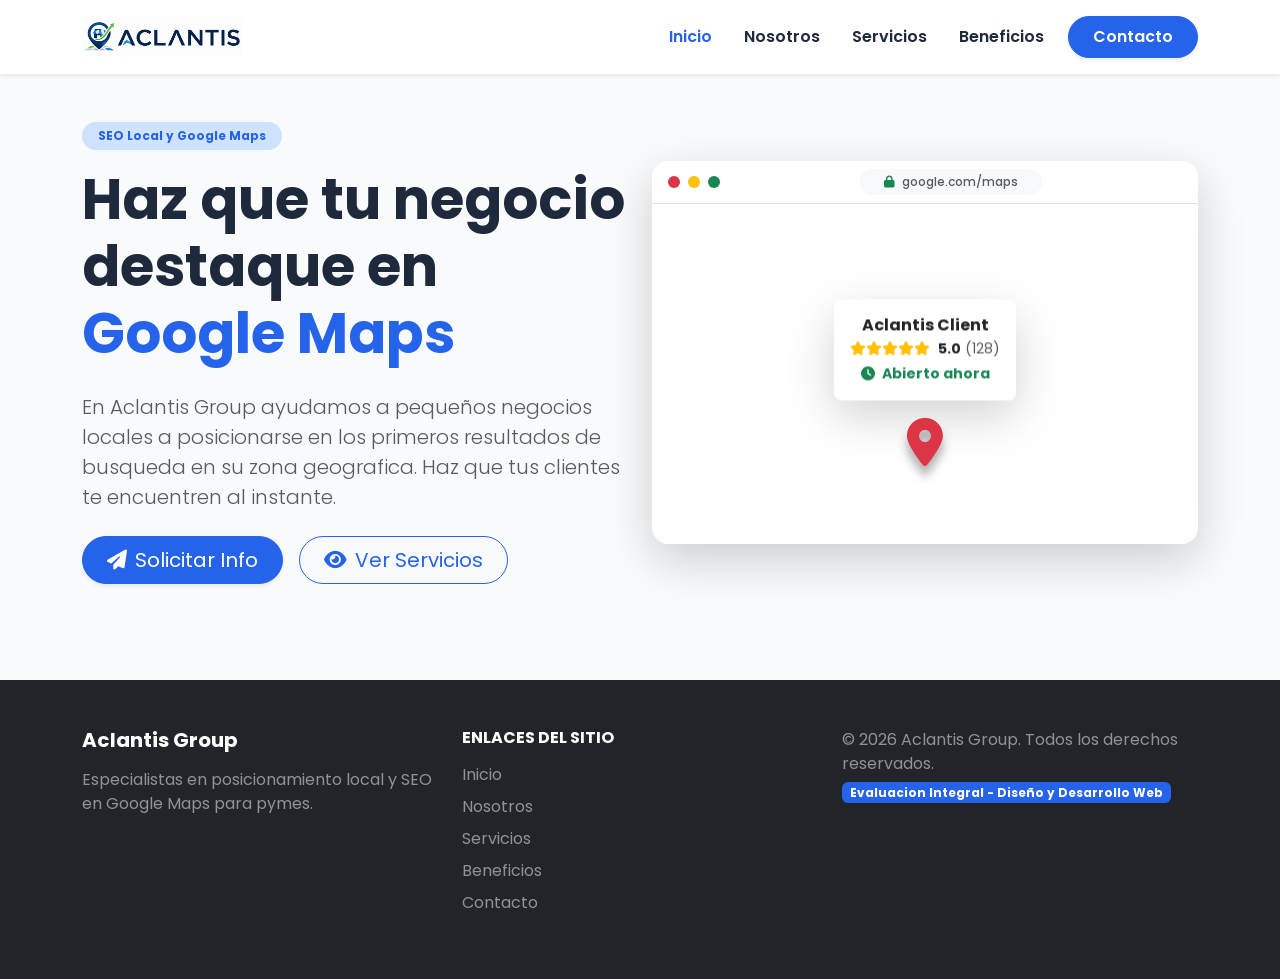
<file: index.html>
<!DOCTYPE html>
<html lang="es">
<head>
    <meta charset="UTF-8">
    <meta name="viewport" content="width=device-width, initial-scale=1.0">
    <title>Aclantis Group - Posicionamiento en Google Maps</title>
    <!-- Fuentes de Google -->
    <link rel="preconnect" href="https://fonts.googleapis.com">
    <link rel="preconnect" href="https://fonts.gstatic.com" crossorigin>
    <link href="https://fonts.googleapis.com/css2?family=Poppins:wght@400;500;600;700&display=swap" rel="stylesheet">
    
    <!-- Bootstrap 5.3 CSS -->
    <link href="https://cdn.jsdelivr.net/npm/bootstrap@5.3.2/dist/css/bootstrap.min.css" rel="stylesheet">
    <!-- FontAwesome -->
    <link rel="stylesheet" href="https://cdnjs.cloudflare.com/ajax/libs/font-awesome/6.4.2/css/all.min.css">
    <!-- AOS CSS -->
    <link href="https://unpkg.com/aos@2.3.1/dist/aos.css" rel="stylesheet">
    
    <!-- Hoja de estilos principal -->
    <link rel="stylesheet" href="css/style.css">
    <!-- Icono de la pagina -->
    <link rel="shortcut icon" href="media/icon.ico" type="image/x-icon">
</head>
<body>

    <!-- Encabezado con menu de navegacion -->
    <header class="cabecera sticky-top bg-white shadow-sm" id="header">
        <div class="container d-flex justify-content-between align-items-center py-3">
            <a href="index.html" class="logo text-decoration-none">
                <img src="media/logo.png" alt="Aclantis Group" class="logo-img">
            </a>
            
            <nav class="navbar navbar-expand-lg navbar-light p-0" id="navbar">
                <button class="navbar-toggler" type="button" data-bs-toggle="collapse" data-bs-target="#navbarNav" aria-controls="navbarNav" aria-expanded="false" aria-label="Toggle navigation">
                    <span class="navbar-toggler-icon"></span>
                </button>
                <div class="collapse navbar-collapse" id="navbarNav">
                    <ul class="navbar-nav ms-auto menu-lista d-flex align-items-center gap-3 m-0 p-0 list-unstyled">
                        <li class="nav-item"><a href="index.html" class="nav-link fw-semibold active">Inicio</a></li>
                        <li class="nav-item"><a href="pages/nosotros.html" class="nav-link fw-semibold">Nosotros</a></li>
                        <li class="nav-item"><a href="pages/servicios.html" class="nav-link fw-semibold">Servicios</a></li>
                        <li class="nav-item"><a href="pages/beneficios.html" class="nav-link fw-semibold">Beneficios</a></li>
                        <li class="nav-item"><a href="pages/contacto.html" class="btn btn-primary px-4 py-2 rounded-pill fw-semibold shadow-sm">Contacto</a></li>
                    </ul>
                </div>
            </nav>
        </div>
    </header>

    <!-- Contenido principal -->
    <main>
        
        <!-- Seccion 1: Inicio (Hero) -->
        <section class="hero py-5" id="inicio">
            <div class="container">
                <div class="row align-items-center min-vh-75">
                    <div class="col-lg-6 mb-5 mb-lg-0" data-aos="fade-right" data-aos-duration="1000">
                        <span class="badge bg-primary-subtle text-primary mb-3 px-3 py-2 rounded-pill">SEO Local y Google Maps</span>
                        <h1 class="display-4 fw-bold mb-4">Haz que tu negocio destaque en <span class="text-primary">Google Maps</span></h1>
                        <p class="lead text-muted mb-4">
                            En Aclantis Group ayudamos a pequeños negocios locales a posicionarse en los primeros resultados de busqueda en su zona geografica. Haz que tus clientes te encuentren al instante.
                        </p>
                        <div class="d-flex gap-3">
                            <a href="pages/contacto.html" class="btn btn-primary btn-lg px-4 rounded-pill shadow-sm"><i class="fa-solid fa-paper-plane me-2"></i>Solicitar Info</a>
                            <a href="pages/servicios.html" class="btn btn-outline-primary btn-lg px-4 rounded-pill"><i class="fa-solid fa-eye me-2"></i>Ver Servicios</a>
                        </div>
                    </div>
                    
                    <div class="col-lg-6" data-aos="fade-left" data-aos-duration="1000" data-aos-delay="200">
                        <!-- Simulador de mapa super profesional -->
                        <div class="card border-0 shadow-lg rounded-4 overflow-hidden position-relative">
                            
                            <!-- Barra superior del simulador (estilo navegador) -->
                            <div class="bg-white px-3 py-2 border-bottom d-flex align-items-center position-relative z-2">
                                <div class="d-flex gap-2">
                                    <span class="rounded-circle bg-danger mac-btn"></span>
                                    <span class="rounded-circle bg-warning mac-btn"></span>
                                    <span class="rounded-circle bg-success mac-btn"></span>
                                </div>
                                <div class="mx-auto bg-light rounded-pill px-4 py-1 text-muted small fw-medium fs-xs">
                                    <i class="fa-solid fa-lock me-1 text-success"></i> google.com/maps
                                </div>
                            </div>
                            
                            <!-- Area del mapa con imagen de fondo -->
                            <div class="map-bg flex-grow-1 position-relative z-1 simulador-mapa-altura">
                                <div class="map-overlay"></div>
                                
                                <!-- Pin y tarjeta de informacion -->
                                <div class="position-absolute top-50 start-50 translate-middle d-flex flex-column align-items-center mt-3">
                                    <!-- Tarjeta popup -->
                                    <div class="card border-0 shadow-lg rounded-3 p-3 mb-2 text-center popup-mapa">
                                        <h4 class="h6 fw-bold mb-1 text-dark">Aclantis Client</h4>
                                        <div class="text-warning small mb-1">
                                            <i class="fa-solid fa-star"></i><i class="fa-solid fa-star"></i><i class="fa-solid fa-star"></i><i class="fa-solid fa-star"></i><i class="fa-solid fa-star"></i>
                                            <span class="text-dark ms-1 fw-bold">5.0</span> <span class="text-muted">(128)</span>
                                        </div>
                                        <p class="small text-success mb-0 fw-bold"><i class="fa-solid fa-clock me-1"></i> Abierto ahora</p>
                                    </div>
                                    <!-- Pin flotante -->
                                    <div class="text-danger bounce-animation pin-mapa">
                                        <i class="fa-solid fa-location-dot"></i>
                                    </div>
                                </div>
                            </div>
                            
                        </div>
                    </div>
                </div>
            </div>
        </section>

    </main>

    <!-- Pie de pagina -->
    <footer class="bg-dark text-white py-5 mt-5">
        <div class="container">
            <div class="row gy-4">
                <div class="col-lg-4" data-aos="fade-up">
                    <h3 class="h5 fw-bold mb-3">Aclantis Group</h3>
                    <p class="text-white-50">Especialistas en posicionamiento local y SEO en Google Maps para pymes.</p>
                </div>
                
                <div class="col-lg-4" data-aos="fade-up" data-aos-delay="100">
                    <h4 class="h6 fw-bold mb-3 text-uppercase">Enlaces del sitio</h4>
                    <ul class="list-unstyled d-flex flex-column gap-2">
                        <li><a href="index.html" class="text-white-50 text-decoration-none hover-white">Inicio</a></li>
                        <li><a href="pages/nosotros.html" class="text-white-50 text-decoration-none hover-white">Nosotros</a></li>
                        <li><a href="pages/servicios.html" class="text-white-50 text-decoration-none hover-white">Servicios</a></li>
                        <li><a href="pages/beneficios.html" class="text-white-50 text-decoration-none hover-white">Beneficios</a></li>
                        <li><a href="pages/contacto.html" class="text-white-50 text-decoration-none hover-white">Contacto</a></li>
                    </ul>
                </div>
                
                <div class="col-lg-4" data-aos="fade-up" data-aos-delay="200">
                    <p class="text-white-50 mb-1">&copy; 2026 Aclantis Group. Todos los derechos reservados.</p>
                    <span class="badge bg-primary">Evaluacion Integral - Diseño y Desarrollo Web</span>
                </div>
            </div>
        </div>
    </footer>

    <!-- Bootstrap JS -->
    <script src="https://cdn.jsdelivr.net/npm/bootstrap@5.3.2/dist/js/bootstrap.bundle.min.js"></script>
    <!-- AOS JS -->
    <script src="https://unpkg.com/aos@2.3.1/dist/aos.js"></script>
    <script>
        // Inicializar AOS
        AOS.init({
            once: true,
            offset: 50
        });
    </script>
</body>
</html>
</file>
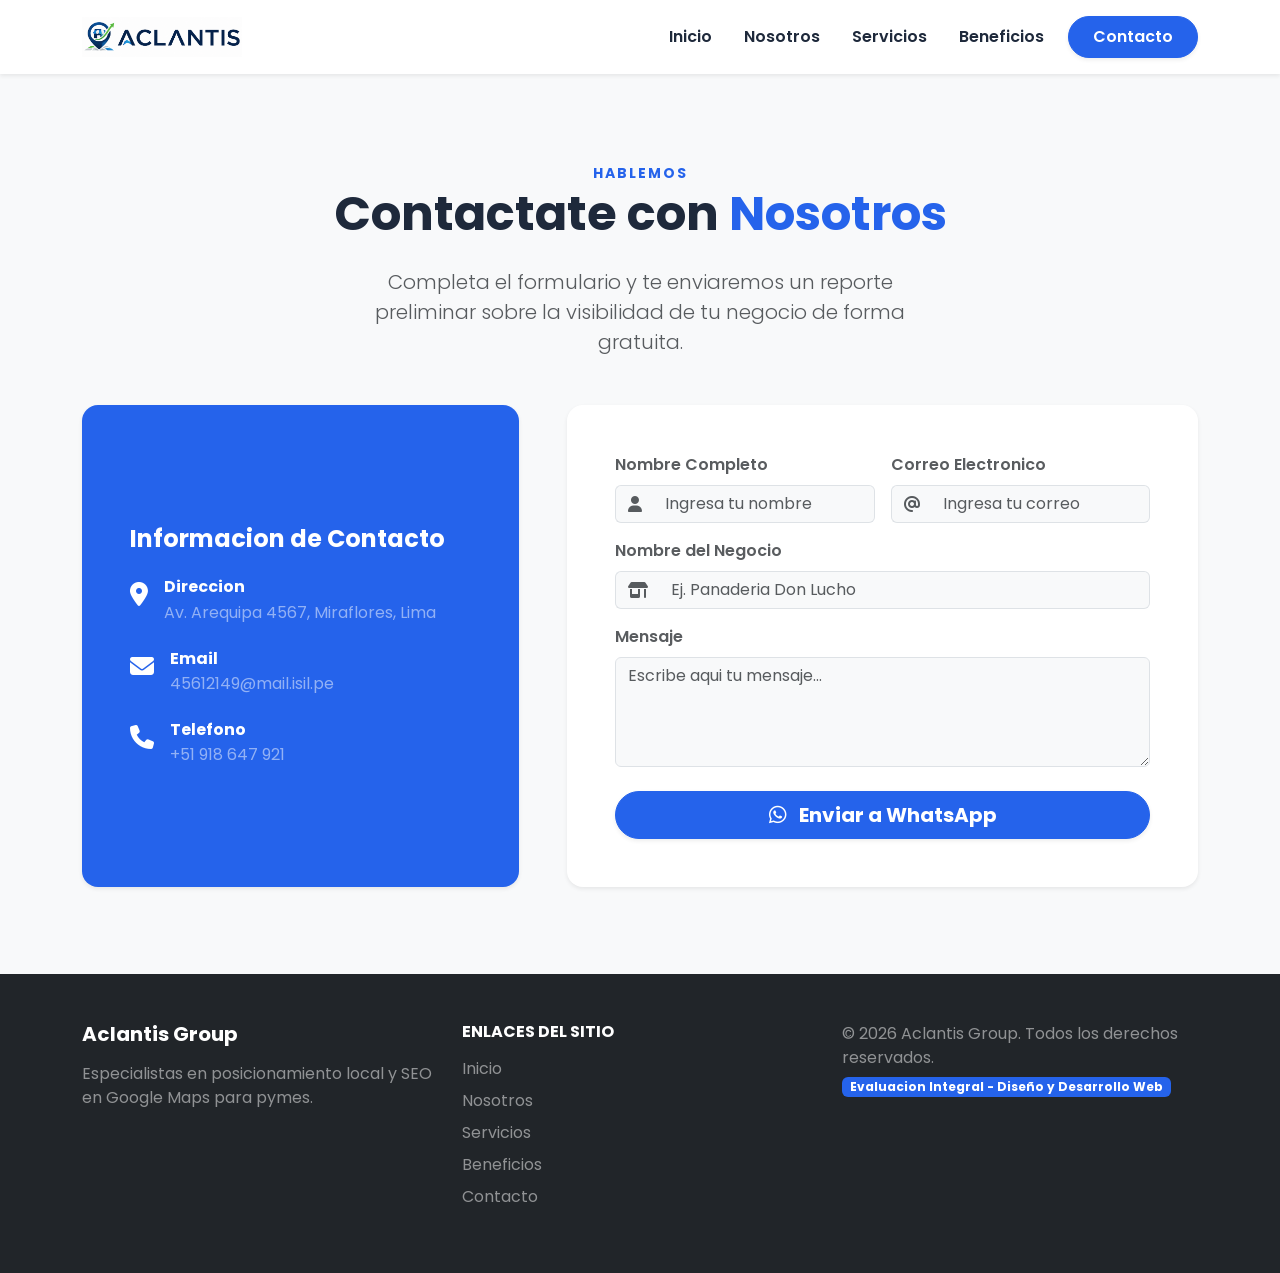
<file: pages/contacto.html>
<!DOCTYPE html>
<html lang="es">
<head>
    <meta charset="UTF-8">
    <meta name="viewport" content="width=device-width, initial-scale=1.0">
    <title>Contacto - Aclantis Group</title>
    <!-- Fuentes de Google -->
    <link rel="preconnect" href="https://fonts.googleapis.com">
    <link rel="preconnect" href="https://fonts.gstatic.com" crossorigin>
    <link href="https://fonts.googleapis.com/css2?family=Poppins:wght@400;500;600;700&display=swap" rel="stylesheet">
    
    <!-- Bootstrap 5.3 CSS -->
    <link href="https://cdn.jsdelivr.net/npm/bootstrap@5.3.2/dist/css/bootstrap.min.css" rel="stylesheet">
    <!-- FontAwesome -->
    <link rel="stylesheet" href="https://cdnjs.cloudflare.com/ajax/libs/font-awesome/6.4.2/css/all.min.css">
    <!-- AOS CSS -->
    <link href="https://unpkg.com/aos@2.3.1/dist/aos.css" rel="stylesheet">
    
    <!-- Hoja de estilos -->
    <link rel="stylesheet" href="../css/style.css">
    <!-- Icono de la pagina -->
    <link rel="shortcut icon" href="../media/icon.ico" type="image/x-icon">
</head>
<body>

    <!-- Encabezado con menu de navegacion -->
    <header class="cabecera sticky-top bg-white shadow-sm" id="header">
        <div class="container d-flex justify-content-between align-items-center py-3">
            <a href="../index.html" class="logo text-decoration-none">
                <img src="../media/logo.png" alt="Aclantis Group" class="logo-img">
            </a>
            
            <nav class="navbar navbar-expand-lg navbar-light p-0" id="navbar">
                <button class="navbar-toggler" type="button" data-bs-toggle="collapse" data-bs-target="#navbarNav" aria-controls="navbarNav" aria-expanded="false" aria-label="Toggle navigation">
                    <span class="navbar-toggler-icon"></span>
                </button>
                <div class="collapse navbar-collapse" id="navbarNav">
                    <ul class="navbar-nav ms-auto menu-lista d-flex align-items-center gap-3 m-0 p-0 list-unstyled">
                        <li class="nav-item"><a href="../index.html" class="nav-link fw-semibold">Inicio</a></li>
                        <li class="nav-item"><a href="nosotros.html" class="nav-link fw-semibold">Nosotros</a></li>
                        <li class="nav-item"><a href="servicios.html" class="nav-link fw-semibold">Servicios</a></li>
                        <li class="nav-item"><a href="beneficios.html" class="nav-link fw-semibold">Beneficios</a></li>
                        <li class="nav-item"><a href="contacto.html" class="btn btn-primary px-4 py-2 rounded-pill fw-semibold shadow-sm">Contacto</a></li>
                    </ul>
                </div>
            </nav>
        </div>
    </header>

    <!-- Contenido principal -->
    <main>
        
        <!-- Seccion Contacto -->
        <section class="py-5 bg-light min-vh-100 d-flex align-items-center">
            <div class="container">
                <div class="text-center mb-5" data-aos="fade-up">
                    <span class="text-primary fw-bold text-uppercase small tracking-wider">Hablemos</span>
                    <h1 class="display-5 fw-bold mb-4">Contactate con <span class="text-primary">Nosotros</span></h1>
                    <p class="lead text-muted mx-auto max-w-600">
                        Completa el formulario y te enviaremos un reporte preliminar sobre la visibilidad de tu negocio de forma gratuita.
                    </p>
                </div>

                <div class="row g-5 align-items-stretch">
                    
                    <!-- Informacion de contacto -->
                    <div class="col-lg-5" data-aos="fade-right">
                        <div class="card border-0 shadow-sm rounded-4 h-100 bg-primary text-white">
                            <div class="card-body p-5 d-flex flex-column justify-content-center">
                                <h3 class="h4 fw-bold mb-4">Informacion de Contacto</h3>
                                
                                <div class="d-flex mb-4">
                                    <div class="fs-4 me-3"><i class="fa-solid fa-location-dot"></i></div>
                                    <div>
                                        <h4 class="h6 fw-bold mb-1">Direccion</h4>
                                        <p class="text-white-50 mb-0">Av. Arequipa 4567, Miraflores, Lima</p>
                                    </div>
                                </div>
                                
                                <div class="d-flex mb-4">
                                    <div class="fs-4 me-3"><i class="fa-solid fa-envelope"></i></div>
                                    <div>
                                        <h4 class="h6 fw-bold mb-1">Email</h4>
                                        <p class="text-white-50 mb-0">45612149@mail.isil.pe</p>
                                    </div>
                                </div>
                                
                                <div class="d-flex">
                                    <div class="fs-4 me-3"><i class="fa-solid fa-phone"></i></div>
                                    <div>
                                        <h4 class="h6 fw-bold mb-1">Telefono</h4>
                                        <p class="text-white-50 mb-0">+51 918 647 921</p>
                                    </div>
                                </div>
                            </div>
                        </div>
                    </div>

                    <!-- Formulario de contacto -->
                    <div class="col-lg-7" data-aos="fade-left">
                        <div class="card border-0 shadow-sm rounded-4 h-100 p-4 p-md-5">
                            <form onsubmit="event.preventDefault(); window.open('https://api.whatsapp.com/send?phone=51918647921&text=Hola,%20mi%20nombre%20es%20' + document.getElementById('nombre').value + '%20del%20negocio%20' + document.getElementById('negocio').value + '.%20Me%20interesa%20la%20auditoría%20gratis.%20Mensaje:%20' + document.getElementById('mensaje').value, '_blank');">
                                
                                <div class="row g-3">
                                    <div class="col-md-6 mb-3">
                                        <label for="nombre" class="form-label fw-semibold text-muted">Nombre Completo</label>
                                        <div class="input-group">
                                            <span class="input-group-text bg-light border-end-0"><i class="fa-solid fa-user text-muted"></i></span>
                                            <input type="text" class="form-control bg-light border-start-0" id="nombre" placeholder="Ingresa tu nombre" required>
                                        </div>
                                    </div>
                                    
                                    <div class="col-md-6 mb-3">
                                        <label for="email" class="form-label fw-semibold text-muted">Correo Electronico</label>
                                        <div class="input-group">
                                            <span class="input-group-text bg-light border-end-0"><i class="fa-solid fa-at text-muted"></i></span>
                                            <input type="email" class="form-control bg-light border-start-0" id="email" placeholder="Ingresa tu correo" required>
                                        </div>
                                    </div>
                                </div>
                                
                                <div class="mb-3">
                                    <label for="negocio" class="form-label fw-semibold text-muted">Nombre del Negocio</label>
                                    <div class="input-group">
                                        <span class="input-group-text bg-light border-end-0"><i class="fa-solid fa-shop text-muted"></i></span>
                                        <input type="text" class="form-control bg-light border-start-0" id="negocio" placeholder="Ej. Panaderia Don Lucho" required>
                                    </div>
                                </div>
                                
                                <div class="mb-4">
                                    <label for="mensaje" class="form-label fw-semibold text-muted">Mensaje</label>
                                    <textarea class="form-control bg-light" id="mensaje" rows="4" placeholder="Escribe aqui tu mensaje..." required></textarea>
                                </div>
                                
                                <button type="submit" class="btn btn-primary btn-lg w-100 rounded-pill shadow-sm fw-bold">
                                    <i class="fa-brands fa-whatsapp me-2"></i> Enviar a WhatsApp
                                </button>
                            </form>
                        </div>
                    </div>

                </div>
            </div>
        </section>

    </main>

    <!-- Footer -->
    <footer class="bg-dark text-white py-5">
        <div class="container">
            <div class="row gy-4">
                <div class="col-lg-4" data-aos="fade-up">
                    <h3 class="h5 fw-bold mb-3">Aclantis Group</h3>
                    <p class="text-white-50">Especialistas en posicionamiento local y SEO en Google Maps para pymes.</p>
                </div>
                
                <div class="col-lg-4" data-aos="fade-up" data-aos-delay="100">
                    <h4 class="h6 fw-bold mb-3 text-uppercase">Enlaces del sitio</h4>
                    <ul class="list-unstyled d-flex flex-column gap-2">
                        <li><a href="../index.html" class="text-white-50 text-decoration-none hover-white">Inicio</a></li>
                        <li><a href="nosotros.html" class="text-white-50 text-decoration-none hover-white">Nosotros</a></li>
                        <li><a href="servicios.html" class="text-white-50 text-decoration-none hover-white">Servicios</a></li>
                        <li><a href="beneficios.html" class="text-white-50 text-decoration-none hover-white">Beneficios</a></li>
                        <li><a href="contacto.html" class="text-white-50 text-decoration-none hover-white">Contacto</a></li>
                    </ul>
                </div>
                
                <div class="col-lg-4" data-aos="fade-up" data-aos-delay="200">
                    <p class="text-white-50 mb-1">&copy; 2026 Aclantis Group. Todos los derechos reservados.</p>
                    <span class="badge bg-primary">Evaluacion Integral - Diseño y Desarrollo Web</span>
                </div>
            </div>
        </div>
    </footer>

    <!-- Bootstrap JS -->
    <script src="https://cdn.jsdelivr.net/npm/bootstrap@5.3.2/dist/js/bootstrap.bundle.min.js"></script>
    <!-- AOS JS -->
    <script src="https://unpkg.com/aos@2.3.1/dist/aos.js"></script>
    <script>
        // Inicializar AOS
        AOS.init({
            once: true,
            offset: 50
        });
    </script>
</body>
</html>
</file>
<file: css/style.css>
/* =========================================================
   ESTILOS PERSONALIZADOS (COMPLEMENTO A BOOTSTRAP 5)
   ========================================================= */

:root {
    --color-primario: #2563eb;
    --color-secundario: #1e293b;
    --color-borde: #e2e8f0;
}

body {
    font-family: 'Poppins', sans-serif;
    color: var(--color-secundario);
    background-color: #f8fafc;
}

/* Redefinir el color primary de Bootstrap para que coincida con la marca */
.text-primary {
    color: var(--color-primario) !important;
}
.bg-primary {
    background-color: var(--color-primario) !important;
}
.btn-primary {
    background-color: var(--color-primario);
    border-color: var(--color-primario);
}
.btn-primary:hover {
    background-color: #1d4ed8;
    border-color: #1d4ed8;
}
.btn-outline-primary {
    color: var(--color-primario);
    border-color: var(--color-primario);
}
.btn-outline-primary:hover {
    background-color: var(--color-primario);
    color: #ffffff;
}

/* =========================================================
   MICROINTERACCIONES Y UTILIDADES
   ========================================================= */

/* Hover Lift para Tarjetas */
.hover-lift {
    transition: transform 0.3s ease, box-shadow 0.3s ease;
}
.hover-lift:hover {
    transform: translateY(-8px);
    box-shadow: 0 15px 30px rgba(0,0,0,0.1) !important;
}

/* Espaciado de letras para subtitulos */
.tracking-wider {
    letter-spacing: 2px;
}

/* Hover blanco para enlaces del footer */
.hover-white:hover {
    color: #ffffff !important;
}

/* Animacion flotante para el marcador del mapa */
@keyframes bounce-slow {
    0%, 100% { transform: translateY(0); }
    50% { transform: translateY(-15px); }
}
.bounce-animation {
    animation: bounce-slow 2s infinite ease-in-out;
}

/* Ajustes de Navbar */
.navbar-light .navbar-nav .nav-link {
    color: var(--color-secundario);
}
.navbar-light .navbar-nav .nav-link:hover,
.navbar-light .navbar-nav .nav-link.active {
    color: var(--color-primario);
}

/* Simulador de Mapa */
.map-bg {
    background-image: url('https://images.unsplash.com/photo-1524661135-423995f22d0b?ixlib=rb-4.0.3&auto=format&fit=crop&w=800&q=80');
    background-size: cover;
    background-position: center;
    position: relative;
    border-radius: 0 0 1rem 1rem;
}
.map-overlay {
    position: absolute;
    top: 0; left: 0; width: 100%; height: 100%;
    background: rgba(255, 255, 255, 0.4);
    backdrop-filter: blur(2px);
    border-radius: 0 0 1rem 1rem;
}

/* =========================================================
   CLASES UTILITARIAS Y COMPONENTES (CERO ESTILOS EN LINEA)
   ========================================================= */
.logo-img { height: 40px; object-fit: contain; }
.max-w-700 { max-width: 700px; }
.max-w-600 { max-width: 600px; }
.card-img-servicio { height: 200px; object-fit: cover; }
.mac-btn { width: 12px; height: 12px; }
.fs-xs { font-size: 0.75rem; }
.simulador-mapa-altura { height: 340px; }
.popup-mapa { width: max-content; background: rgba(255, 255, 255, 0.95); backdrop-filter: blur(10px); }
.pin-mapa { font-size: 3rem; filter: drop-shadow(0px 10px 5px rgba(0,0,0,0.3)); }
</file>
